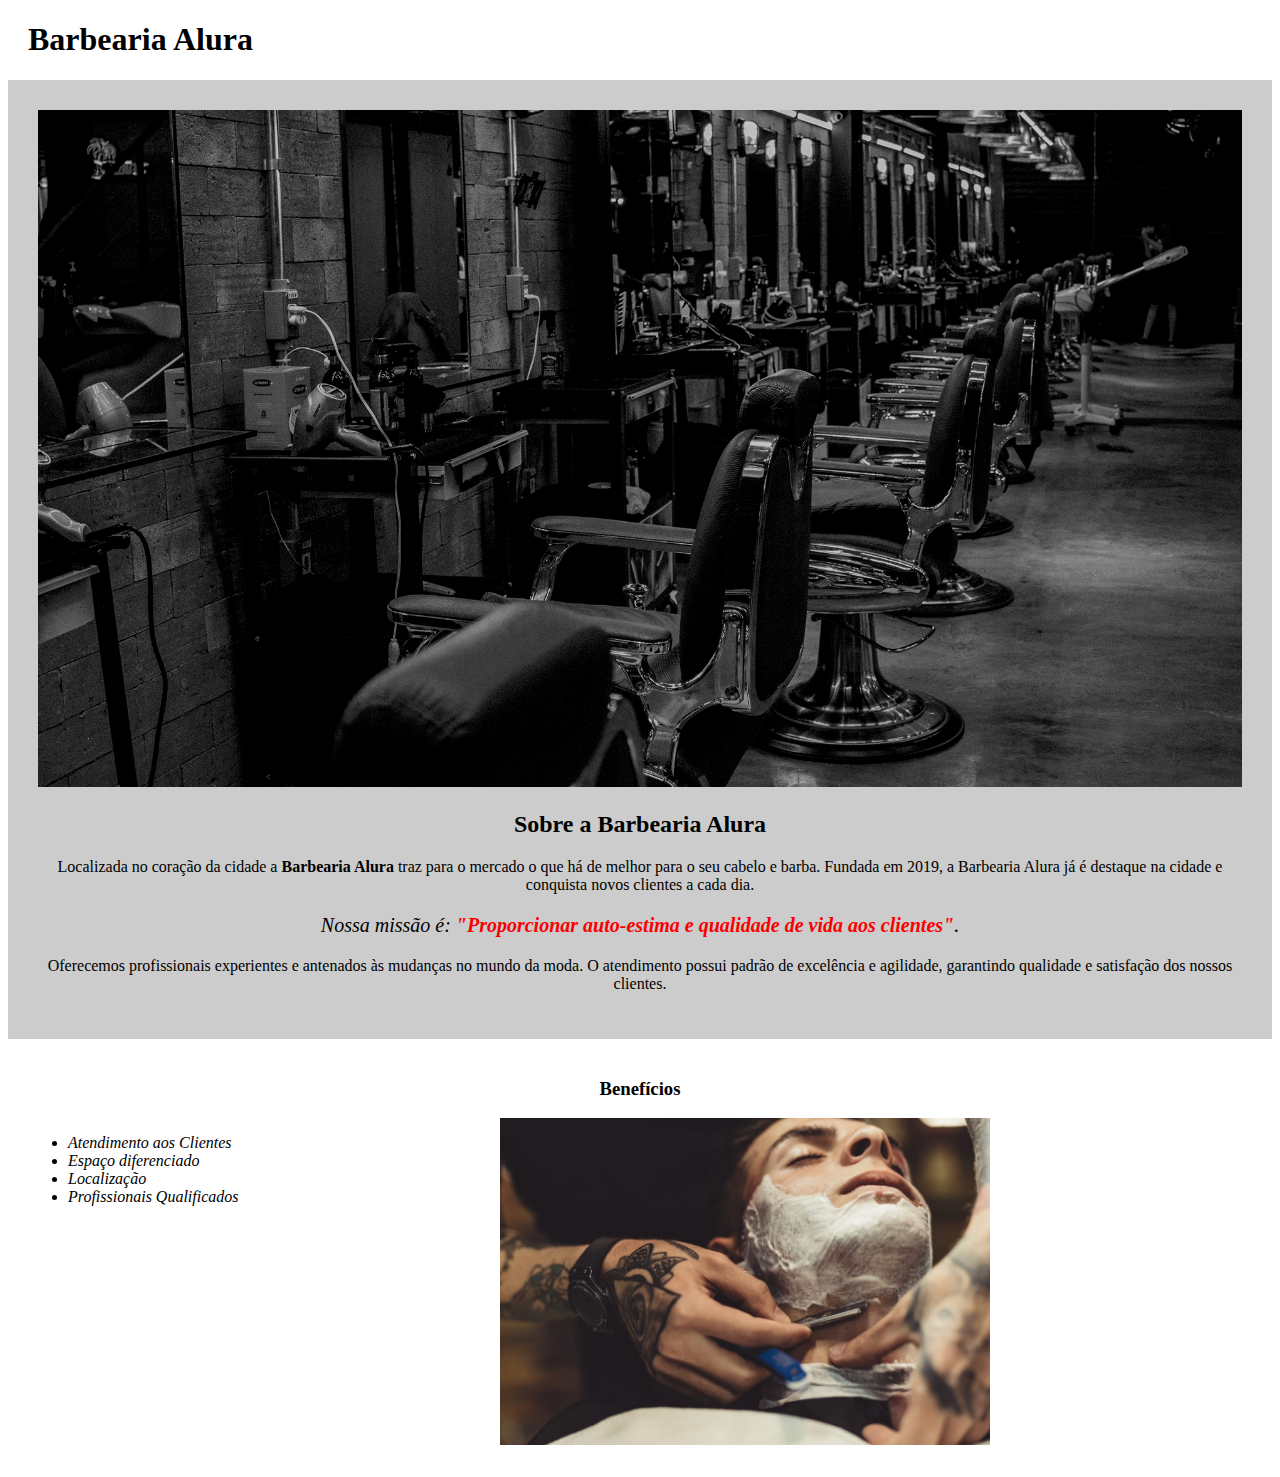
<file: index.html>
<!DOCTYPE html>
<html lang="pt-br">

<head>
    <meta charset="UTF-8">
    <meta http-equiv="X-UA-Compatible" content="IE=edge">
    <meta name="viewport" content="width=device-width, initial-scale=1.0">
    <title>Barbearia Alura</title>
    <link rel="stylesheet" href="style-home.css">
</head>

<body>

    <header>
        <h1 class="titulo-principal"> Barbearia Alura </h1>
    </header>

    <div class="principal">
        <img id="banner" src="assets/imgBarbearia.png" alt="Imagem da barbearia">
        <h2 class="titulo-centralizado">Sobre a Barbearia Alura</h2>

        <p>Localizada no coração da cidade a <strong>Barbearia Alura</strong> traz para o mercado o que há de melhor
            para o
            seu cabelo e barba.
            Fundada em 2019, a Barbearia Alura já é destaque na cidade e conquista novos clientes a cada dia.</p>

        <p id="missao"><em>Nossa missão é: <strong>"Proporcionar auto-estima e qualidade de vida aos
                    clientes"</strong>.</em></p>

        <p>Oferecemos profissionais experientes e antenados às mudanças no mundo da moda.
            O atendimento possui padrão de excelência e agilidade, garantindo qualidade e satisfação dos nossos
            clientes.
        </p>
    </div>

    <div class="beneficios">
        <h3 class="titulo-centralizado">Benefícios</h3>

        <ul>
            <li class="itens">Atendimento aos Clientes</li>
            <li class="itens">Espaço diferenciado</li>
            <li class="itens">Localização</li>
            <li class="itens">Profissionais Qualificados</li>
        </ul>

        <img src="assets/beneficios.jpg" class="imagembeneficios">

    </div>

</body>

</html>
</file>
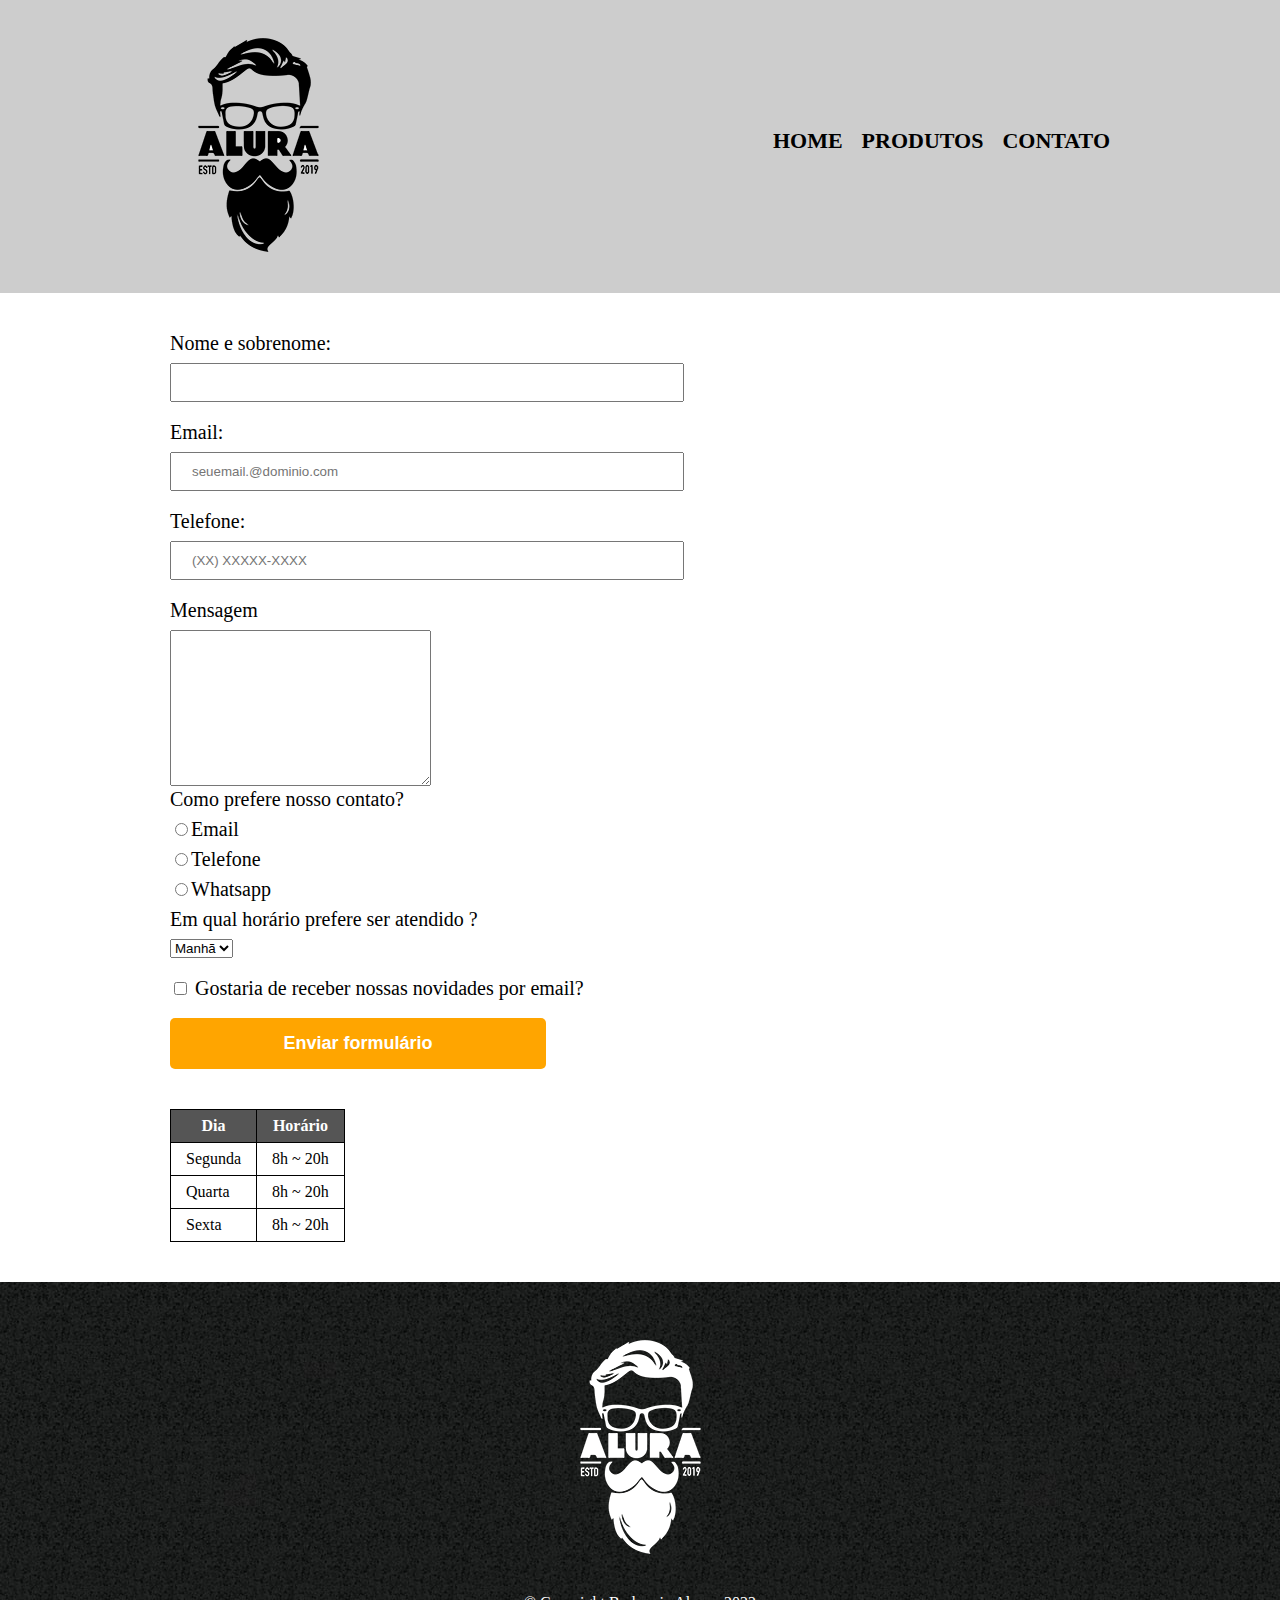
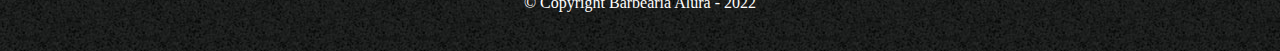
<file: contato.html>
<!DOCTYPE html>
<html lang="pt-br">

<head>
    <meta charset="UTF-8">
    <meta http-equiv="X-UA-Compatible" content="IE=edge">
    <meta name="viewport" content="width=device-width, initial-scale=1.0">
    <link rel="stylesheet" href="reset.css">
    <link rel="stylesheet" href="style.css">
    <title>Contato - Barbearia Alura</title>
</head>

<body>
    <header>
        <div class="caixa">
            <h1><img src="assets/logo.png" alt="logo_da_Barbearia"></h1>

            <nav>
                <ul>
                    <li><a href="index.html">Home</a></li>
                    <li><a href="produto.html">Produtos</a></li>
                    <li><a href="contato.html">Contato</a></li>
                </ul>
            </nav>
        </div>

    </header>

    <main>
        <form>

            <label for="nomesobrenome">Nome e sobrenome:</label>
            <input type="text" id="nomesobrenome" class="input-padrao" required>

            <label for="email">Email:</label>
            <input type="email" id="email" class="input-padrao" required placeholder="seuemail.@dominio.com">

            <label for="telefone">Telefone:</label>
            <input type="tel" id="telefone" class="input-padrao" required placeholder="(XX) XXXXX-XXXX">


            <label for="mensagem">Mensagem</label>
            <textarea name="Mensagem" id="mensagem" cols="30" rows="10"></textarea>


            <fieldset>
                <legend>Como prefere nosso contato?</legend>
                <label for="radio-email"> <input type="radio" name="contado" value="email"
                        id="radio-email"></input>Email</label>

                <label for="radio-telefone"><input type="radio" name="contado" value="telefone"
                        id="radio-telefone"></input>Telefone</label>

                <label for="radio-whatsapp"><input type="radio" name="contado" value="whatsapp"
                        id="radio-whatsapp"></input>Whatsapp</label>
            </fieldset>

            <fieldset>
                <legend>Em qual horário prefere ser atendido ?</legend>
                <select>
                    <option>Manhã</option>
                    <option>Tarde</option>
                    <option>Noite</option>
                </select>
            </fieldset>

            <label class="checkbox"> <input type="checkbox"> Gostaria de receber nossas novidades por email?</label>
            <input type="submit" value="Enviar formulário" class="enviar">

        </form>

        <table>
            <thead>
                <tr>
                    <th>Dia</th>
                    <th>Horário</th>
                </tr>
            </thead>
            <tbody>
                <tr>
                    <td>Segunda</td>
                    <td>8h ~ 20h</td>
                </tr>
                <tr>
                    <td>Quarta</td>
                    <td>8h ~ 20h</td>
                </tr>
                <tr>
                    <td>Sexta</td>
                    <td>8h ~ 20h</td>
                </tr>
            </tbody>
        </table>

    </main>

    <footer>
        <img src="assets/logo-branco.png" alt="logo_rodape">
        <p class="copyright_footer">&copy; Copyright Barbearia Alura - 2022</p>
    </footer>

</body>

</html>
</file>
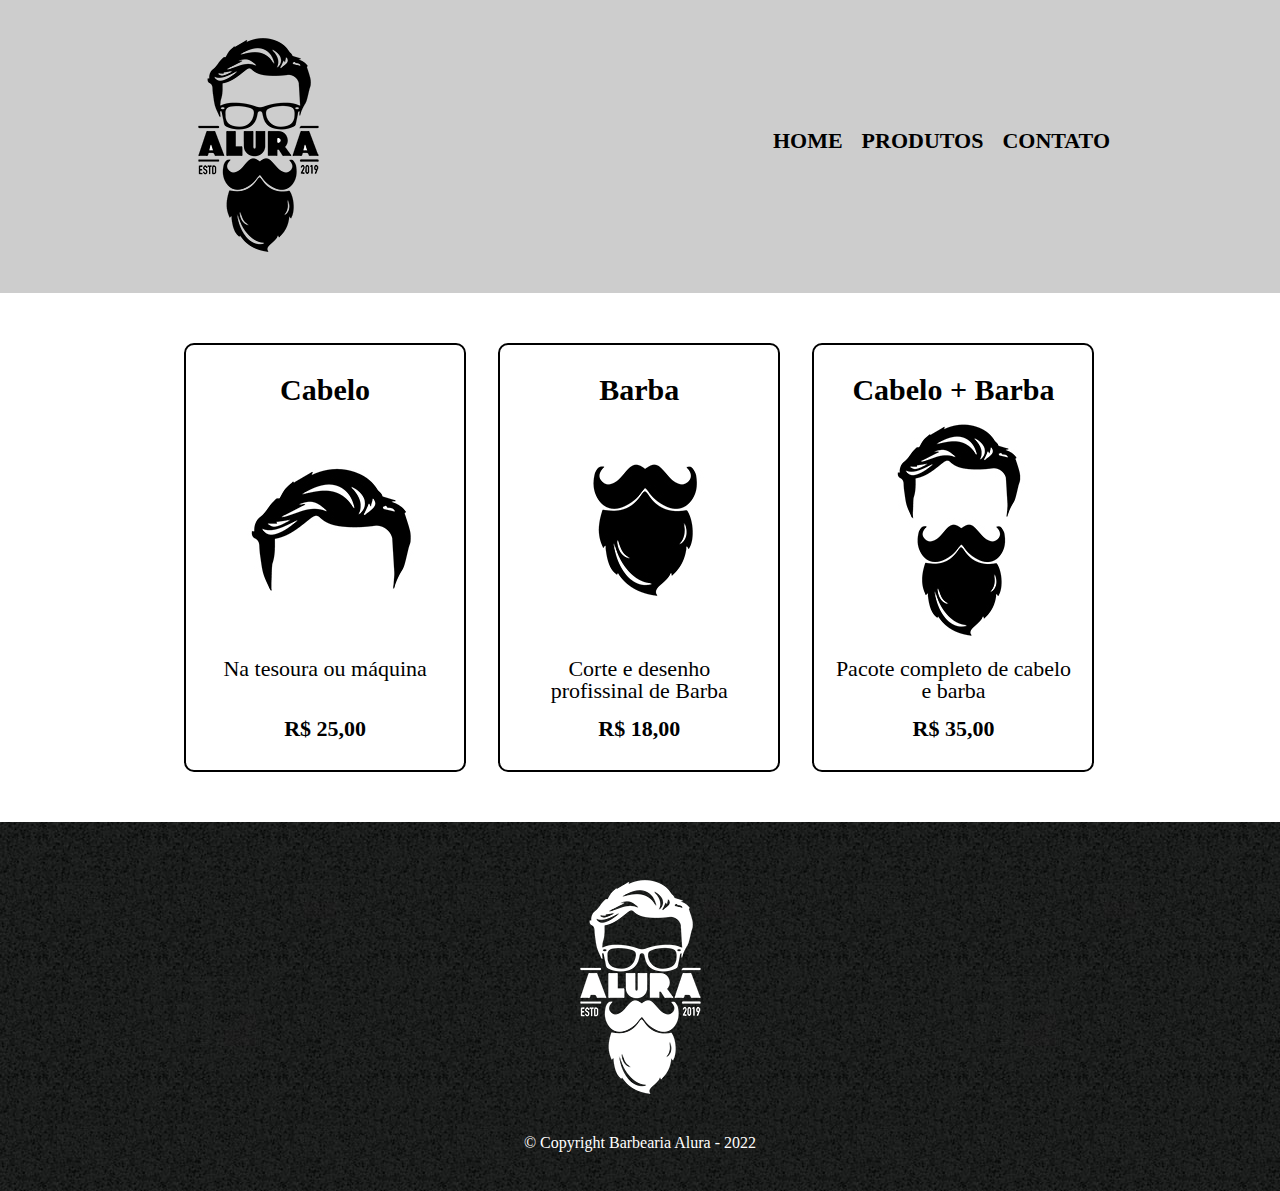
<file: produto.html>
<!DOCTYPE html>
<html lang="pt-br">

<head>
    <meta charset="UTF-8">
    <meta http-equiv="X-UA-Compatible" content="IE=edge">
    <meta name="viewport" content="width=device-width, initial-scale=1.0">
    <link rel="stylesheet" href="reset.css">
    <link rel="stylesheet" href="style.css">
    <title>Produtos - Barbearia Alura</title>
</head>

<body>
    <header>
        <div class="caixa">
            <h1><img src="assets/logo.png" alt="logo_da_Barbearia"></h1>

            <nav>
                <ul>
                    <li><a href="index.html">Home</a></li>
                    <li><a href="produto.html">Produtos</a></li>
                    <li><a href="contato.html">Contato</a></li>
                </ul>
            </nav>
        </div>

    </header>

    <main>
        <ul class="produtos">
            <li>
                <h2>Cabelo</h2>
                <img src="assets/cabelo.jpg" alt="cabelo">
                <p class="produtos-descricao">Na tesoura ou máquina</p>
                <p class="produtos-preco">R$ 25,00</p>
            </li>
            <li>
                <h2>Barba</h2>
                <img src="assets/barba.jpg" alt="barba">
                <p class="produtos-descricao">Corte e desenho profissinal de Barba</p>
                <p class="produtos-preco">R$ 18,00</p>
            </li>
            <li>
                <h2>Cabelo + Barba</h2>
                <img src="assets/cabelo+barba.jpg" alt="cabelo_barba">
                <p class="produtos-descricao">Pacote completo de cabelo e barba</p>
                <p class="produtos-preco">R$ 35,00</p>
            </li>
        </ul>
    </main>

    <footer>
        <img src="assets/logo-branco.png" alt="logo_rodape">
        <p class="copyright_footer">&copy; Copyright Barbearia Alura - 2022</p>
    </footer>

</body>

</html>
</file>
<file: style-home.css>
#banner {
    width: 100%;

}

.principal {
    background: #CCCCCC;
    padding: 30px;
}

.titulo-principal{
    padding-left: 20px;
}
.titulo-centralizado{
    text-align: center;
}

p {
    text-align: center;
}

#missao {
    font-size: 20px;
}


em strong {
    color: #fc0000;
}

.itens {
    font-style: italic;
}

.beneficios {
    background: #FFFFFF;
    padding: 20px;
}

.imagembeneficios {
    width: 40%;
}



ul {
    display: inline-block;
    vertical-align: top;
    width: 20%;
    margin-right: 15%;
}
</file>
<file: style.css>
header {
    background-color: #bbbb;
    padding: 20px 0;
}

.caixa {
    position: relative;
    width: 940px;
    margin: 0 auto;
}

nav {
    position: absolute;
    top: 110px;
    right: 0px;
}

nav li {
    display: inline;
    margin: 0 0 0 15px;
}

nav a {
    text-transform: uppercase;
    color: #000;
    font-weight: bold;
    font-size: 22px;
    text-decoration: none;
}

nav a:hover {
    color: #C78C19;
}

.produtos {
    width: 940px;
    margin: 0 auto;
    padding: 50px 0;
}

.produtos li {
    display: inline-block;
    text-align: center;
    width: 30%;
    vertical-align: top;
    margin: 0 1.5%;
    padding: 30px 20px;
    box-sizing: border-box;
    border: 2px solid #000;
    border-radius: 10px;
}

.produtos li:hover {
    border-color: #C78C19;
}

.produtos li:hover h2 {
    font-size: 35px;
}

.produtos li:active {
    border-color: #0509ee;
}


.produtos h2 {
    font-size: 30px;
    font-weight: bold;
}

.produtos-descricao {
    font-size: 22px;
    height: 50px;
}

.produtos-preco {
    font-size: 22px;
    font-weight: bold;
    margin-top: 10px;
}

footer {
    text-align: center;
    background-image: url("assets/bg.jpg");
    padding: 40px;
}

.copyright_footer {
    color: white;
    margin-top: 20px;
}

main {
    width: 940px;
    margin: 0 auto;
}

form {
    margin: 40px 0;
}

form label,
form legend {
    display: block;
    font-size: 20px;
    margin: 0 0 10px;
}

.input-padrao {
    display: block;
    margin: 0 0 20px;
    padding: 10px 20px;
    width: 50%;
}

.checkbox {
    margin: 20px 0;
}

.enviar{
    width: 40%;
    padding: 15px 0;
    background-color: orange;
    color: white;
    font-weight: bold;
    font-size: 18px;
    border: none;
    border-radius: 5px;
    transition: 1s ;
}

.enviar:hover{
    background-color: darkorange;
    transform: scale(1.2);
}

table{
    margin: 20px 0 40px;
}

thead{
    background: #555;
    color: white;
    font-weight: bold;
}

td, th{
border: 1px solid #000;
padding: 8px 15px;
}
</file>
